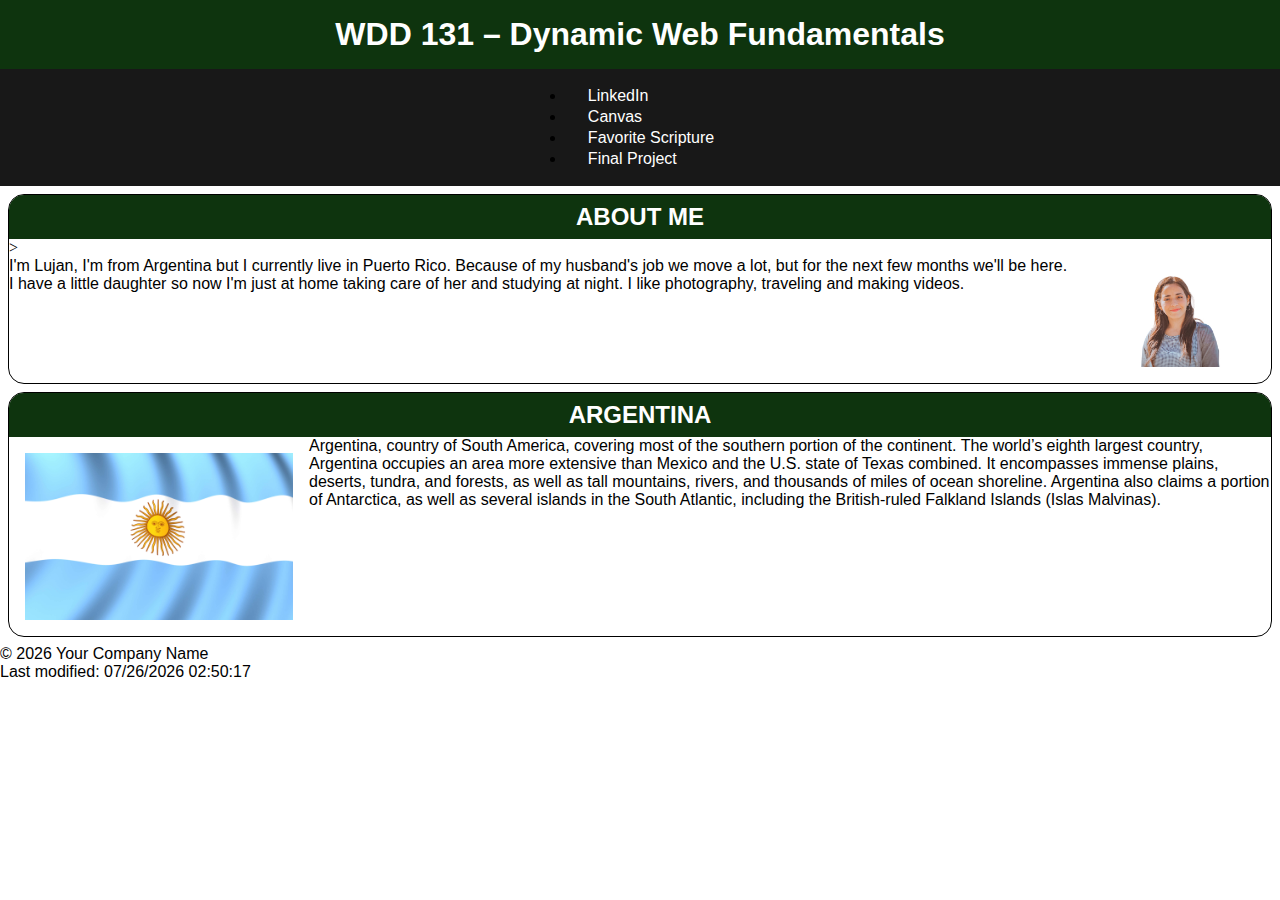
<file: index.html>
<!DOCTYPE html>
<html lang="en">
<head>
    <meta charset="UTF-8">
    <meta name="viewport" content="width=device-width, initial-scale=1.0">
    <title>WDD 131 – Dynamic Web Fundamentals - Lujan Ruiz Diaz</title>
    <meta name="description" content="WDD 131 – Dynamic Web Fundamentals - Your Full Name - Web development basics, HTML, CSS, JavaScript">
    <meta name="author" content="Lujan Ruiz Diaz Franco">
    <link rel="stylesheet" href="styles/base.css">
    

</head>
<body>
    <header>
        <h1>WDD 131 – Dynamic Web Fundamentals</h1>
        <nav>
            <ul>
                <li><a href="https://www.linkedin.com/" target="_blank">LinkedIn</a></li>
                <li><a href="https://byupw.instructure.com/" target="_blank">Canvas</a></li>
                <li><a href="https://www.churchofjesuschrist.org/study/scriptures" target="_blank">Favorite Scripture</a></li>
                <li><a href="#">Final Project</a></li>
            </ul>
        </nav>
    </header>
    <main>
        <section class="card">
            <h2>ABOUT ME</h2>
            <img src="images/profile-picture.jpg" alt="Profile photo" id="profile-photo">>

            <p>I'm Lujan, I'm from Argentina but I currently live in Puerto Rico. Because of my husband's job we move a lot, but for the next few months we'll be here. I have a little daughter so now I'm just at home taking care of her and studying at night. I like photography, traveling and making videos.</p>
        </section>
        <section class="card">
            <h2>ARGENTINA</h2>
            <img src="images/argentina.jpg" alt="Description of image" id="flag-photo">
         
            <p>Argentina, country of South America, covering most of the southern portion of the continent. The world’s eighth largest country, Argentina occupies an area more extensive than Mexico and the U.S. state of Texas combined. It encompasses immense plains, deserts, tundra, and forests, as well as tall mountains, rivers, and thousands of miles of ocean shoreline. Argentina also claims a portion of Antarctica, as well as several islands in the South Atlantic, including the British-ruled Falkland Islands (Islas Malvinas).</p>
        </section>
    </main>
    <footer>
        <p>&copy; <span id="currentyear"></span> Lujan Ruiz Diaz, Misiones-Argentina</p>
        <p id="lastModified"></p>
    </footer>
    <script src="scripts/getdates.js"></script>
</body>
</html>
</file>
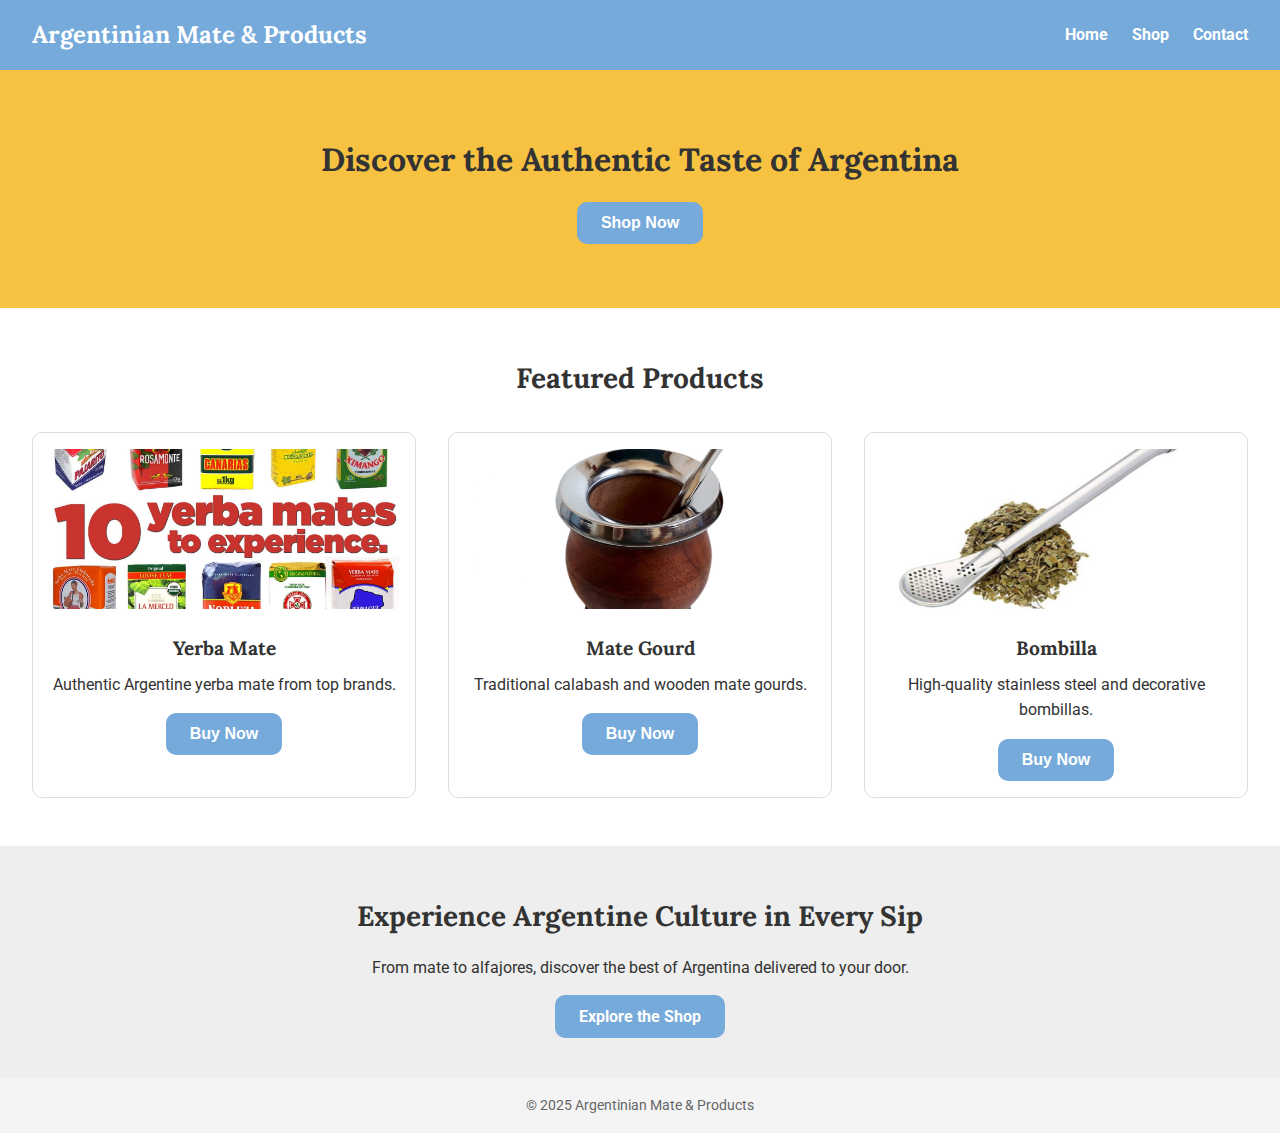
<file: project/index.html>
<!DOCTYPE html>
<html lang="en">
<head>
  <meta charset="UTF-8" />
  <meta name="viewport" content="width=device-width, initial-scale=1.0"/>
  <title>Argentinian Mate & Products Online Store</title>
  <link rel="stylesheet" href="styles/index.css" />
  <link href="https://fonts.googleapis.com/css2?family=Lora:wght@600&family=Roboto&display=swap" rel="stylesheet">
</head>
<body>
  <header>
    <nav>
      <div class="logo"><h1>Argentinian Mate & Products</h1></div>
      <div class="menu">
        <a href="index.html">Home</a>
        <a href="shop.html">Shop</a>
        <a href="contact.html">Contact</a>
      </div>
    </nav>
  </header>

  <!-- Hero Section -->
  <section class="hero">
    <h2>Discover the Authentic Taste of Argentina</h2>
    <button class="btn">Shop Now</button>
  </section>

  <!-- Featured Products Section -->
  <section class="products">
    <h2>Featured Products</h2>
    <div class="product-grid">
      <div class="product">
        <img src="images/yerba.jpg" alt="Yerba Mate">
        <h3>Yerba Mate</h3>
        <p>Authentic Argentine yerba mate from top brands.</p>
        <button class="btn">Buy Now</button>
      </div>
      <div class="product">
        <img src="images/mate.jpg" alt="Mate Gourd">
        <h3>Mate Gourd</h3>
        <p>Traditional calabash and wooden mate gourds.</p>
        <button class="btn">Buy Now</button>
      </div>
      <div class="product">
        <img src="images/bombilla.jpg" alt="Bombilla">
        <h3>Bombilla</h3>
        <p>High-quality stainless steel and decorative bombillas.</p>
        <button class="btn">Buy Now</button>
      </div>
    </div>
  </section>

  <!-- Call to Action Section -->
  <section class="cta">
    <h2>Experience Argentine Culture in Every Sip</h2>
    <p>From mate to alfajores, discover the best of Argentina delivered to your door.</p>
    <a href="shop.html" class="btn">Explore the Shop</a>
  </section>

  <footer>
    <p>&copy; 2025 Argentinian Mate & Products</p>
  </footer>
</body>
</html>
</file>
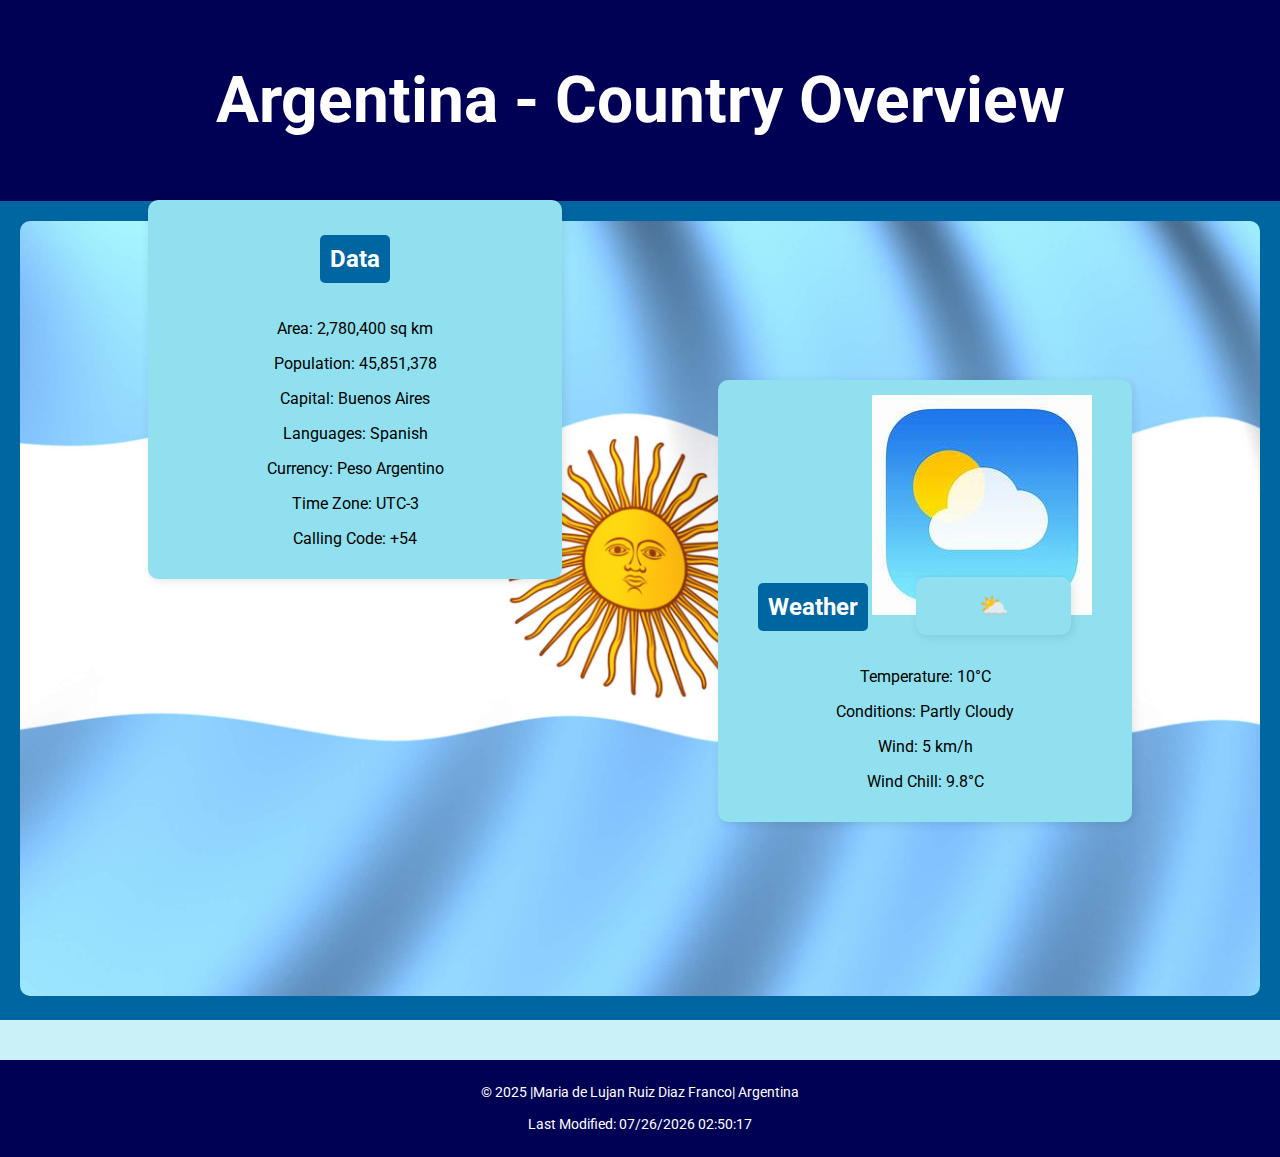
<file: place.html>
<!DOCTYPE html>
<html lang="en">
<head>
    <meta charset="UTF-8">
    <meta name="viewport" content="width=device-width, initial-scale=1.0">
    <meta name="description" content="Home Page">
    <meta name="author" content="Maria de Lujan Ruiz Diaz Franco">
    <title>Argentina</title>
    <link rel="stylesheet" href="styles/place.css">
    <script src="scripts/place.js" defer></script>
    <link href="https://fonts.googleapis.com/css2?family=Roboto:wght@300;400;700&display=swap" rel="stylesheet">

</head>
<body>
    <header>
        <h1>Argentina - Country Overview</h1>
    </header>
    <main>
        <section class="hero">
            <picture>
                <source srcset="images/argentina.jpg" media="(min-width: 768px)">
                <source srcset="images/argentina.jpg" media="(min-width: 480px)">
                <img src="images/argentina.jpg" alt="A scenic view of Argentina">
            </picture>
        </section>
        
        <section class="data">
            <h2>Data</h2>
            <p>Area: <span>2,780,400 sq km</span></p>
            <p>Population: <span>45,851,378</span></p>
            <p>Capital: <span>Buenos Aires</span></p>
            <p>Languages: <span>Spanish</span></p>
            <p>Currency: <span>Peso Argentino</span></p>
            <p>Time Zone: <span>UTC-3</span></p>
            <p>Calling Code: <span>+54</span></p>
        </section>
        
        <section class="weather">
            <h2>Weather <span class="weather">⛅</span></h2>
            <picture>
                <source srcset="images/weather.svg" media="(max-width: 768px)">
                <img src="images/weather.jpg" alt="Weather Icon" onerror="this.src='images/default-weather.png';">
            </picture>
            <p>Temperature: <span id="temp">10</span>°C</p>
            <p>Conditions: <span>Partly Cloudy</span></p>
            <p>Wind: <span id="wind">5</span> km/h</p>
            <p>Wind Chill: <span id="windchill">N/A</span>°C</p>
        </section>
    </main>
    
    <footer>
        <p>&copy; 2025 |Maria de Lujan Ruiz Diaz Franco| Argentina</p>
        <p>Last Modified: <span id="lastModified"></span></p>
    </footer>
</body>
</html>
</file>
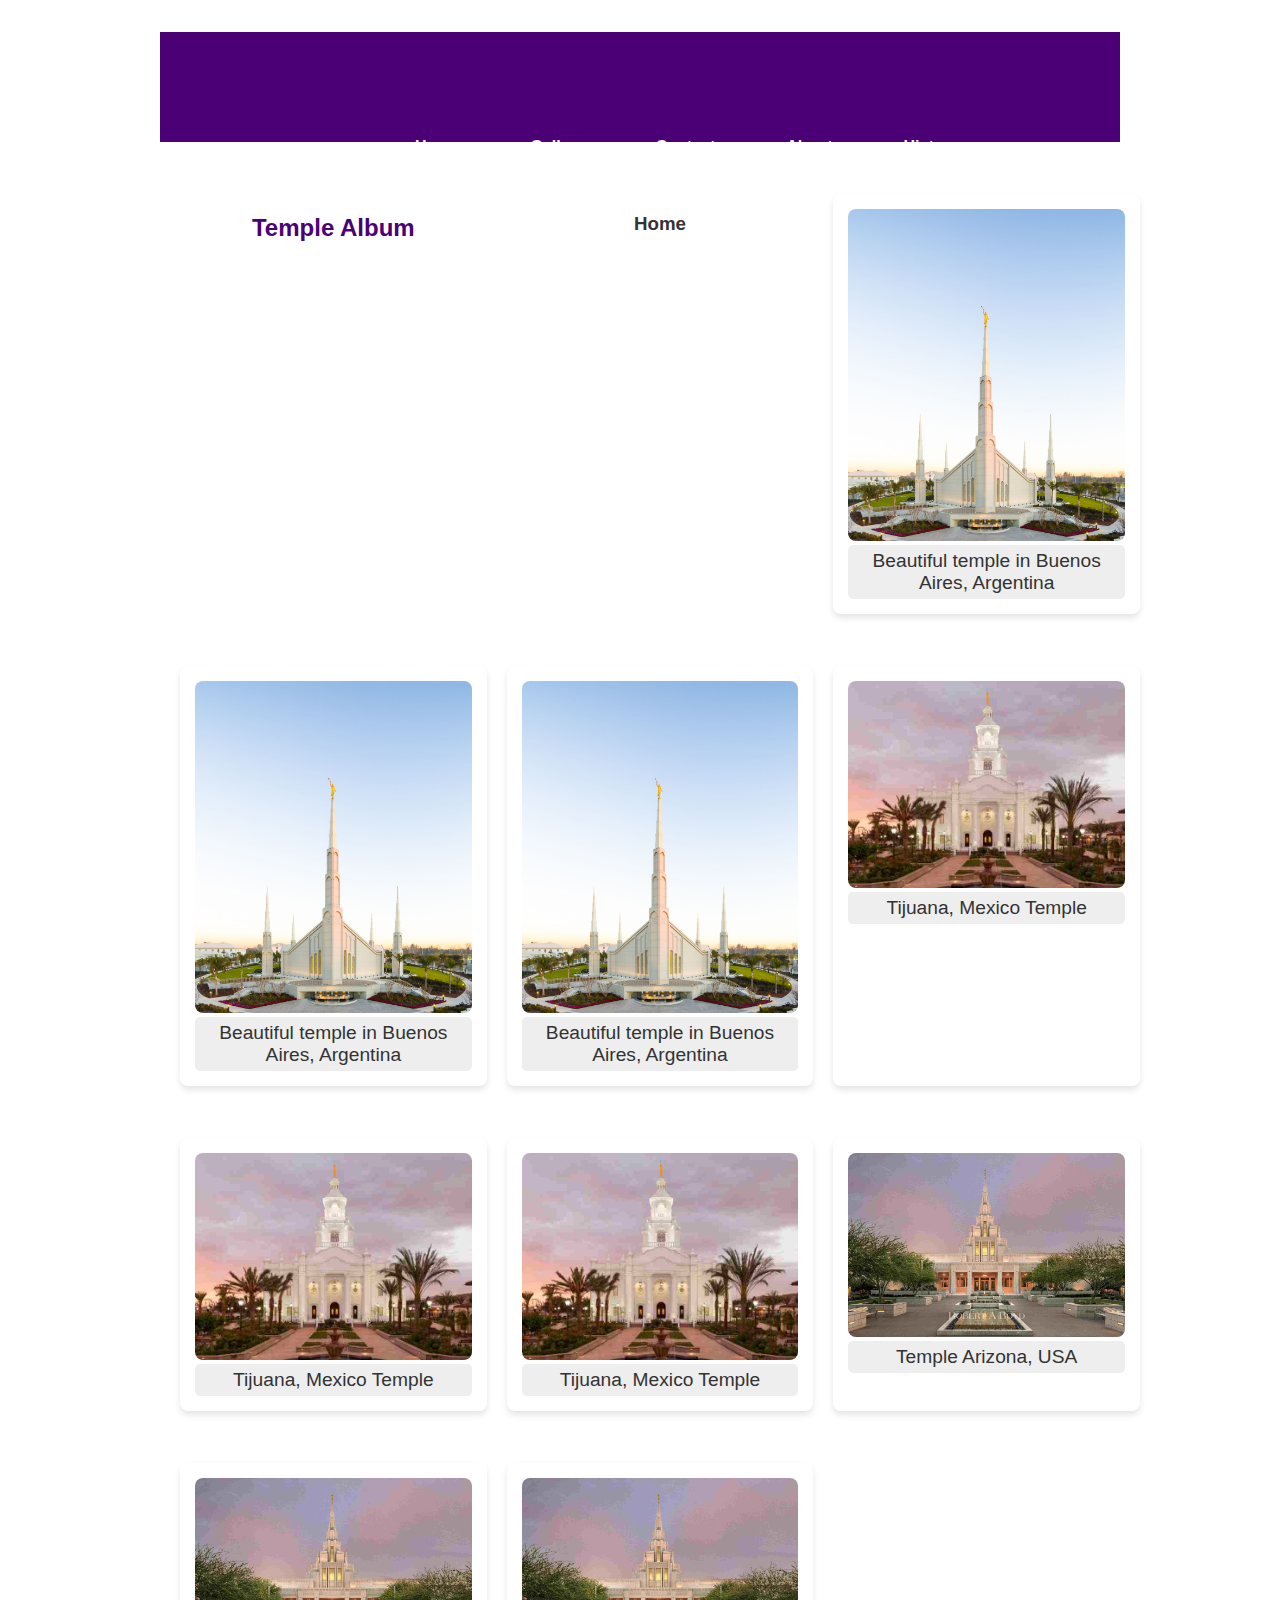
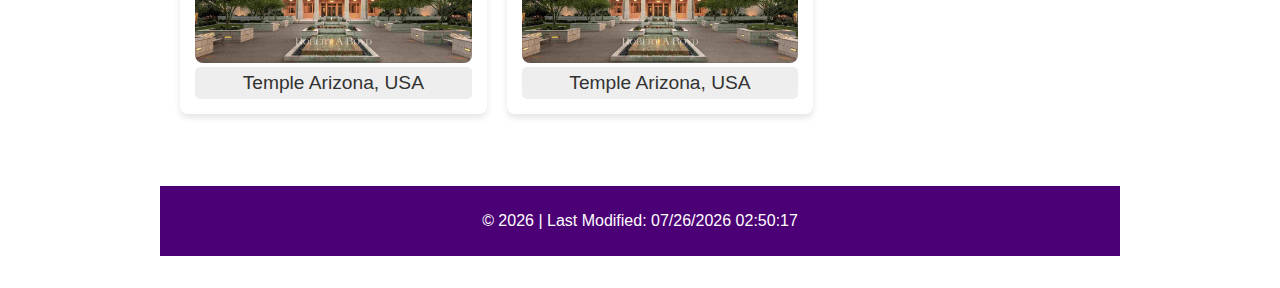
<file: temples.html>
<!DOCTYPE html>
<html lang="en">
<head>
    <meta charset="UTF-8">
    <meta name="viewport" content="width=device-width, initial-scale=1.0">
    <meta name="description" content="Temples.">
    <meta name="author" content="Maria Ruiz Diaz">
    <title>Temple Album</title>
   
    <link rel="stylesheet" href="styles/temples.css">
    <link rel="stylesheet" href="styles/temples-large.css">
</head>
<body>
    <header>
        <h1>Temple</h1>
        <button class="menu-toggle">☰</button>
        <nav>
            <ul>
                <li><a href="#">Home</a></li>
                <li><a href="#">Gallery</a></li>
                <li><a href="#">Contact</a></li>
                <li><a href="#">About</a></li>
                <li><a href="#">History</a></li>
            </ul>
        </nav>
    </header>

    <main>
        <h2>Temple Album</h2>
        <h3>Home</h3>
        <figure>
            <img src="images/temple-buenos-aires.jpg" alt="Beautiful temple in Buenos Aires">
            <figcaption>Beautiful temple in Buenos Aires, Argentina</figcaption>
            
        </figure>
        <figure>
            <img src="images/temple-buenos-aires.jpg" alt="Beautiful temple in Buenos Aires">
            <figcaption>Beautiful temple in Buenos Aires, Argentina</figcaption>
            
        </figure>
        <figure>
            <img src="images/temple-buenos-aires.jpg" alt="Beautiful temple in Buenos Aires">
<figcaption>Beautiful temple in Buenos Aires, Argentina</figcaption>

        </figure>
        <figure>
            <img src="images/temple-tijuana.jpg" alt="Tijuana, Mexico Temple">
            <figcaption>Tijuana, Mexico Temple</figcaption>
        </figure>
        <figure>
            <img src="images/temple-tijuana.jpg" alt="Tijuana, Mexico Temple">
            <figcaption>Tijuana, Mexico Temple</figcaption>
        </figure>
        <figure>
            <img src="images/temple-tijuana.jpg" alt="Tijuana, Mexico Temple">
            <figcaption>Tijuana, Mexico Temple</figcaption>
        </figure>
        <figure>
            <img src="images/templo-arizona.jpg" alt="Temple Arizona, USA">
            <figcaption>Temple Arizona, USA</figcaption>
        </figure>
        <figure>
            <img src="images/templo-arizona.jpg" alt="Temple Arizona, USA">
            <figcaption>Temple Arizona, USA</figcaption>
        </figure>
        <figure>
            <img src="images/templo-arizona.jpg" alt="Temple Arizona, USA">
            <figcaption>Temple Arizona, USA</figcaption>
        </figure>
    </main>

    <footer>
        <p>&copy; <span id="year"></span> | Last Modified: <span id="lastModified"></span></p>
    </footer>

  
      <!-- External JS file without the defer attribute -->
    
      <script src="scripts/temples.js" defer></script>

</body>
</html>
</file>
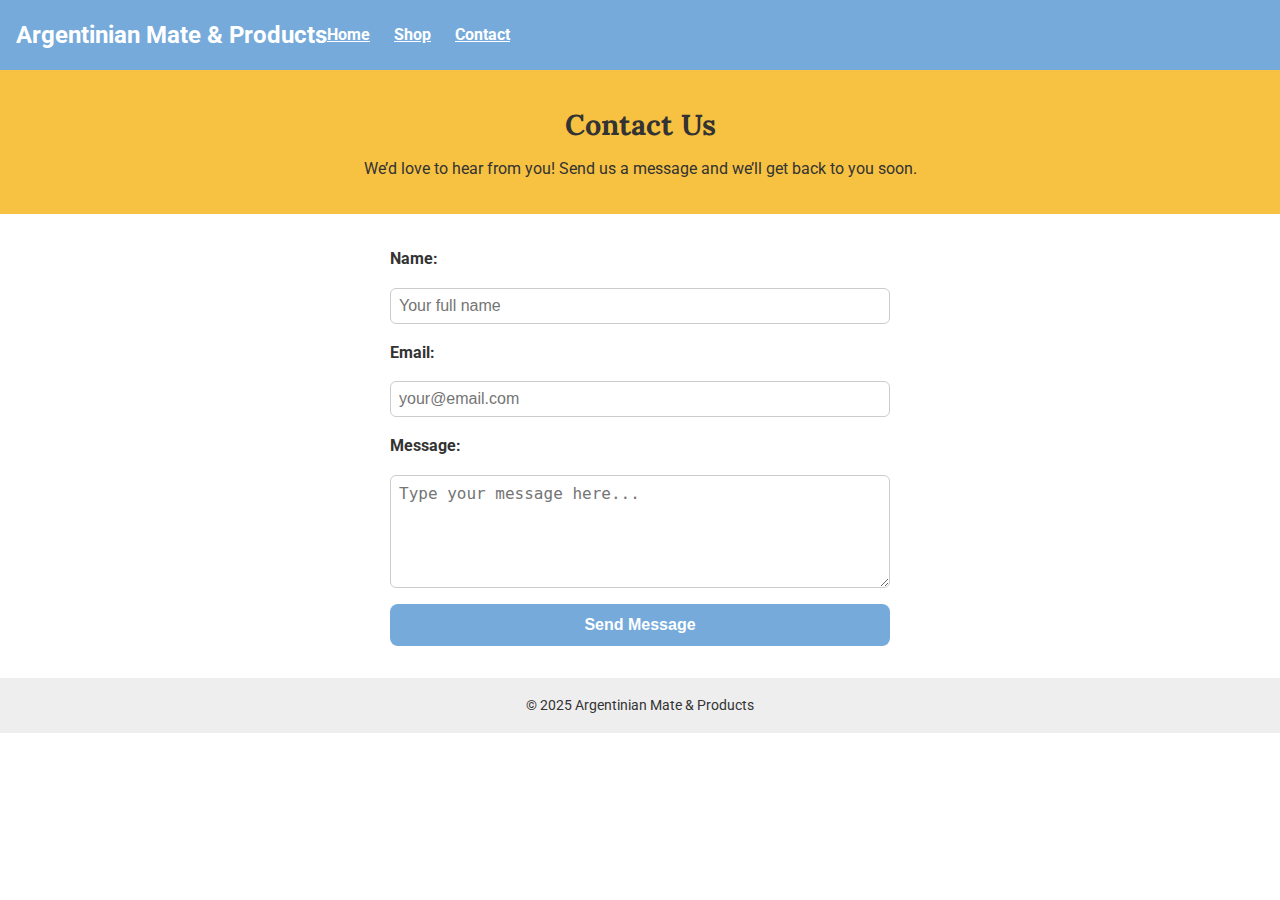
<file: project/contact.html>
<!DOCTYPE html>
<html lang="en">
<head>
  <meta charset="UTF-8" />
  <meta name="viewport" content="width=device-width, initial-scale=1.0"/>
  <title>Contact Us - Argentinian Mate & Products</title>
  <link rel="stylesheet" href="styles/contact.css" />
  <link href="https://fonts.googleapis.com/css2?family=Lora:wght@600&family=Roboto&display=swap" rel="stylesheet">
</head>
<body>
  <header>
    <nav>
      <div class="logo"><h1>Argentinian Mate & Products</h1></div>
      <div class="menu">
        <a href="index.html">Home</a>
        <a href="shop.html">Shop</a>
        <a href="contact.html">Contact</a>
      </div>
    </nav>
  </header>

  <section class="contact-hero">
    <h2>Contact Us</h2>
    <p>We’d love to hear from you! Send us a message and we’ll get back to you soon.</p>
  </section>

  <section class="contact-form-section">
    <form class="contact-form" action="#" method="post" autocomplete="on">
      <label for="name">Name:</label>
      <input type="text" id="name" name="name" placeholder="Your full name" required>

      <label for="email">Email:</label>
      <input type="email" id="email" name="email" placeholder="your@email.com" required>

      <label for="message">Message:</label>
      <textarea id="message" name="message" rows="5" placeholder="Type your message here..." required></textarea>

      <button type="submit" class="btn">Send Message</button>
    </form>
  </section>

  <footer>
    <p>&copy; 2025 Argentinian Mate & Products</p>
  </footer>
</body>
</html>
</file>
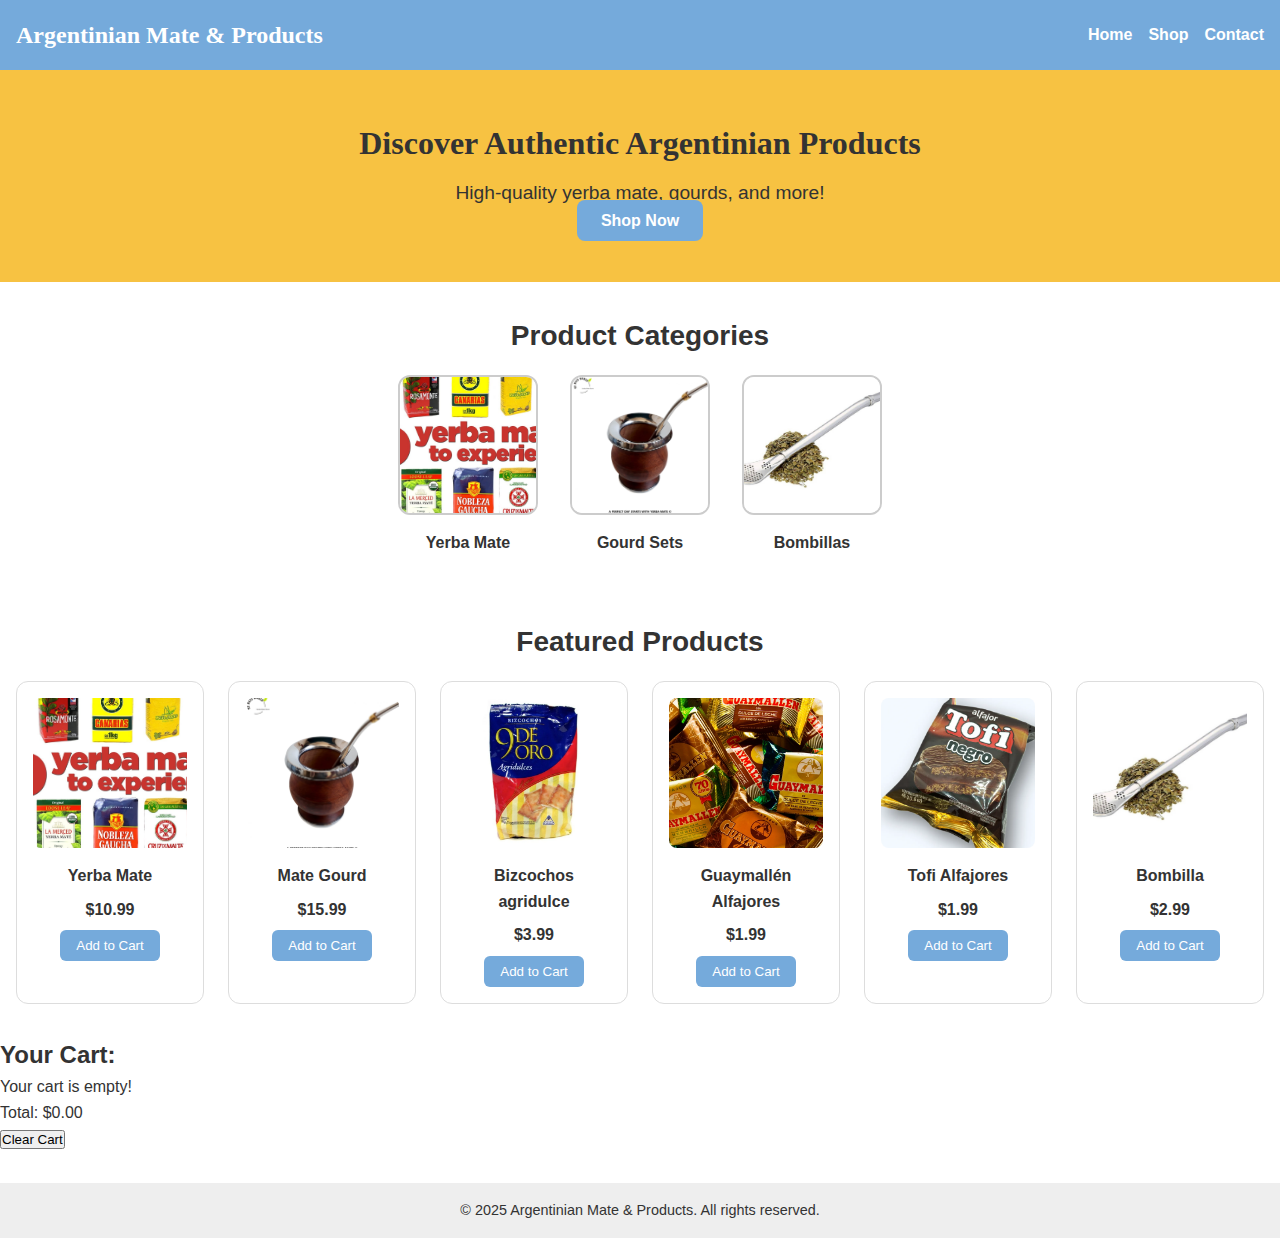
<file: project/shop.html>
<!DOCTYPE html>
<html lang="en">
<head>
    <meta charset="UTF-8">
    <meta name="viewport" content="width=device-width, initial-scale=1.0">
    <title>Shop - Argentinian Mate & Products</title>
    <link rel="stylesheet" href="styles/shop.css">
</head>
<body>
    <header>
        <div class="logo">
          <h1>Argentinian Mate & Products</h1>
        </div>
        <div class="hamburger" id="hamburger">&#9776;</div>
        <nav id="nav-menu">
          <div class="menu">
            <a href="index.html">Home</a>
            <a href="shop.html">Shop</a>
            <a href="contact.html">Contact</a>
          </div>
        </nav>
    </header>

    <section class="shop-hero">
        <h2>Discover Authentic Argentinian Products</h2>
        <p>High-quality yerba mate, gourds, and more!</p>
        <a href="#featured" class="btn">Shop Now</a>
    </section>

    <section class="product-categories">
        <h2>Product Categories</h2>
        <div class="category-grid">
            <div class="category">
                <img src="images/yerba.jpg" alt="Yerba Mate">
                <p>Yerba Mate</p>
            </div>
            <div class="category">
                <img src="images/mate.jpg" alt="Gourd Sets">
                <p>Gourd Sets</p>
            </div>
            <div class="category">
                <img src="images/bombilla.jpg" alt="Bombillas">
                <p>Bombillas</p>
            </div>
        </div>
    </section>

    <section class="featured-products" id="featured">
        <h2>Featured Products</h2>
        <div class="product-grid">
            <div class="product">
                <img src="images/yerba.jpg" alt="Yerba Mate" loading="lazy">
                <h3>Yerba Mate</h3>
                <p>$10.99</p>
                <button class="btn" onclick="addToCart('Yerba Mate', 10.99, 'Traditional yerba mate')">Add to Cart</button>
            </div>
            <div class="product">
                <img src="images/mate.jpg" alt="Mate Gourd" loading="lazy">
                <h3>Mate Gourd</h3>
                <p>$15.99</p>
                <button class="btn" onclick="addToCart('Mate Gourd', 15.99, 'Ceramic gourd for mate')">Add to Cart</button>
            </div>
            <div class="product">
                <img src="images/bizcochitos.webp" alt="Bizcochos agridulce" loading="lazy">
                <h3>Bizcochos agridulce</h3>
                <p>$3.99</p>
                <button class="btn" onclick="addToCart('Bizcochos agridulce', 3.99, 'Sweet and salty biscuits')">Add to Cart</button>
            </div>
            <div class="product">
                <img src="images/guaymallen.webp" alt="Guaymallén Alfajores" loading="lazy">
                <h3>Guaymallén Alfajores</h3>
                <p>$1.99</p>
                <button class="btn" onclick="addToCart('Guaymallén Alfajores', 1.99, 'Dulce de leche filled cookies')">Add to Cart</button>
            </div>
            <div class="product">
                <img src="images/tofi.webp" alt="Tofi Alfajores" loading="lazy">
                <h3>Tofi Alfajores</h3>
                <p>$1.99</p>
                <button class="btn" onclick="addToCart('Tofi Alfajores', 1.99, 'Dulce de leche filled cookies')">Add to Cart</button>
            </div>
            <div class="product">
                <img src="images/bombilla.jpg" alt="Bombilla" loading="lazy">
                <h3>Bombilla</h3>
                <p>$2.99</p>
                <button class="btn" onclick="addToCart('Bombilla', 2.99, 'Metal straw for mate')">Add to Cart</button>
            </div>
        </div>
    </section>

    <section class="cart">
        <h2>Your Cart:</h2>
        <ul id="cart-list"></ul>
        <p id="total-price"></p>
        <button onclick="clearCart()">Clear Cart</button>
    </section>

    <script>
        const hamburger = document.getElementById('hamburger');
        const navMenu = document.querySelector('nav .menu');

        hamburger.addEventListener('click', () => {
            navMenu.classList.toggle('active');
        });

        let cart = JSON.parse(localStorage.getItem("cart")) || [];

        function addToCart(name, price, description) {
            const product = { name, price, description };
            cart.push(product);
            localStorage.setItem("cart", JSON.stringify(cart));
            alert(`${name} has been added to your cart!`);
            displayCart();
        }

        function displayCart() {
            const cartList = document.getElementById("cart-list");
            cartList.innerHTML = "";

            if (cart.length === 0) {
                cartList.innerHTML = "<li>Your cart is empty!</li>";
            } else {
                cart.forEach((product, index) => {
                    const li = document.createElement("li");
                    li.innerHTML = `${product.name} - $${product.price.toFixed(2)} <button onclick="removeFromCart(${index})">Remove</button>`;
                    cartList.appendChild(li);
                });
            }
            calculateTotal();
        }

        function removeFromCart(index) {
            cart.splice(index, 1);
            localStorage.setItem("cart", JSON.stringify(cart));
            displayCart();
        }

        function clearCart() {
            cart = [];
            localStorage.removeItem("cart");
            alert("Your cart has been cleared.");
            displayCart();
        }

        function calculateTotal() {
            const total = cart.reduce((sum, product) => sum + product.price, 0);
            document.getElementById("total-price").textContent = `Total: $${total.toFixed(2)}`;
        }

        document.addEventListener("DOMContentLoaded", () => {
            displayCart();
        });
    </script>

    <footer>
        <p>&copy; 2025 Argentinian Mate & Products. All rights reserved.</p>
    </footer>
</body>
</html>
</file>
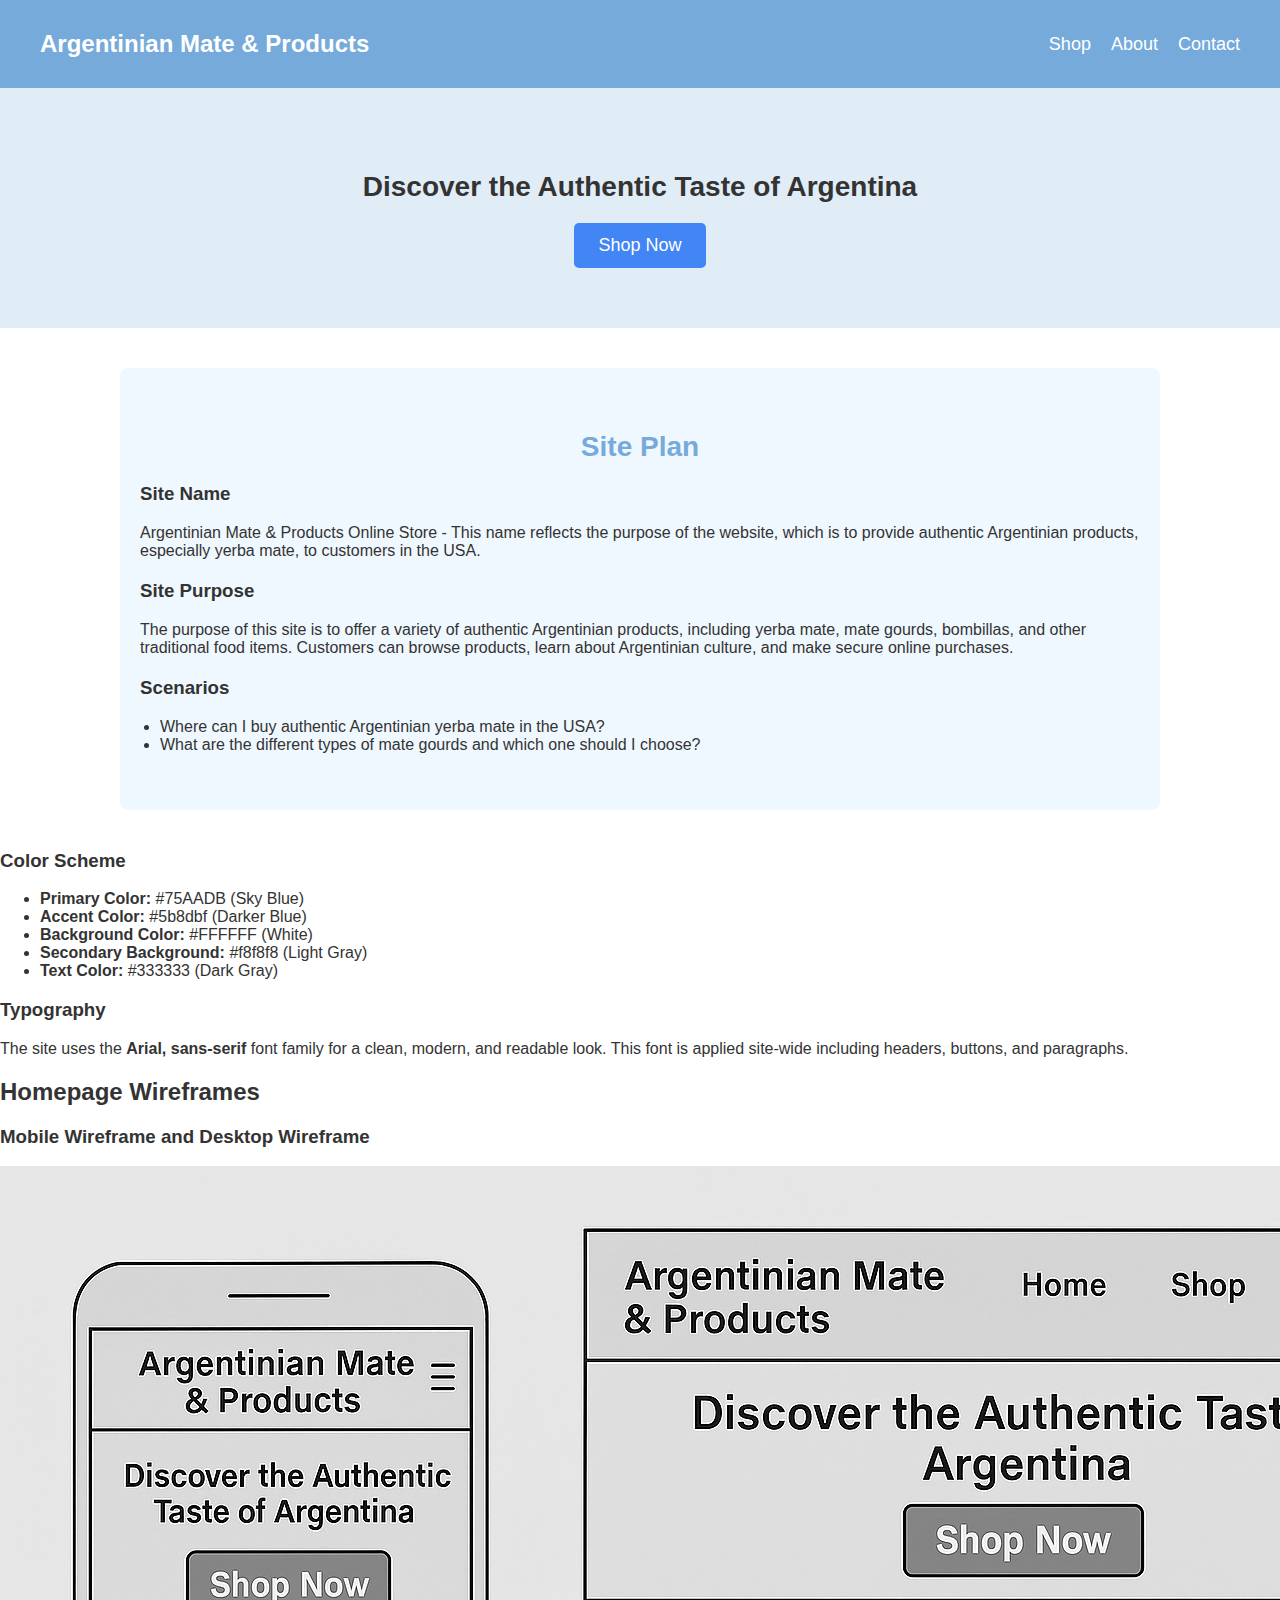
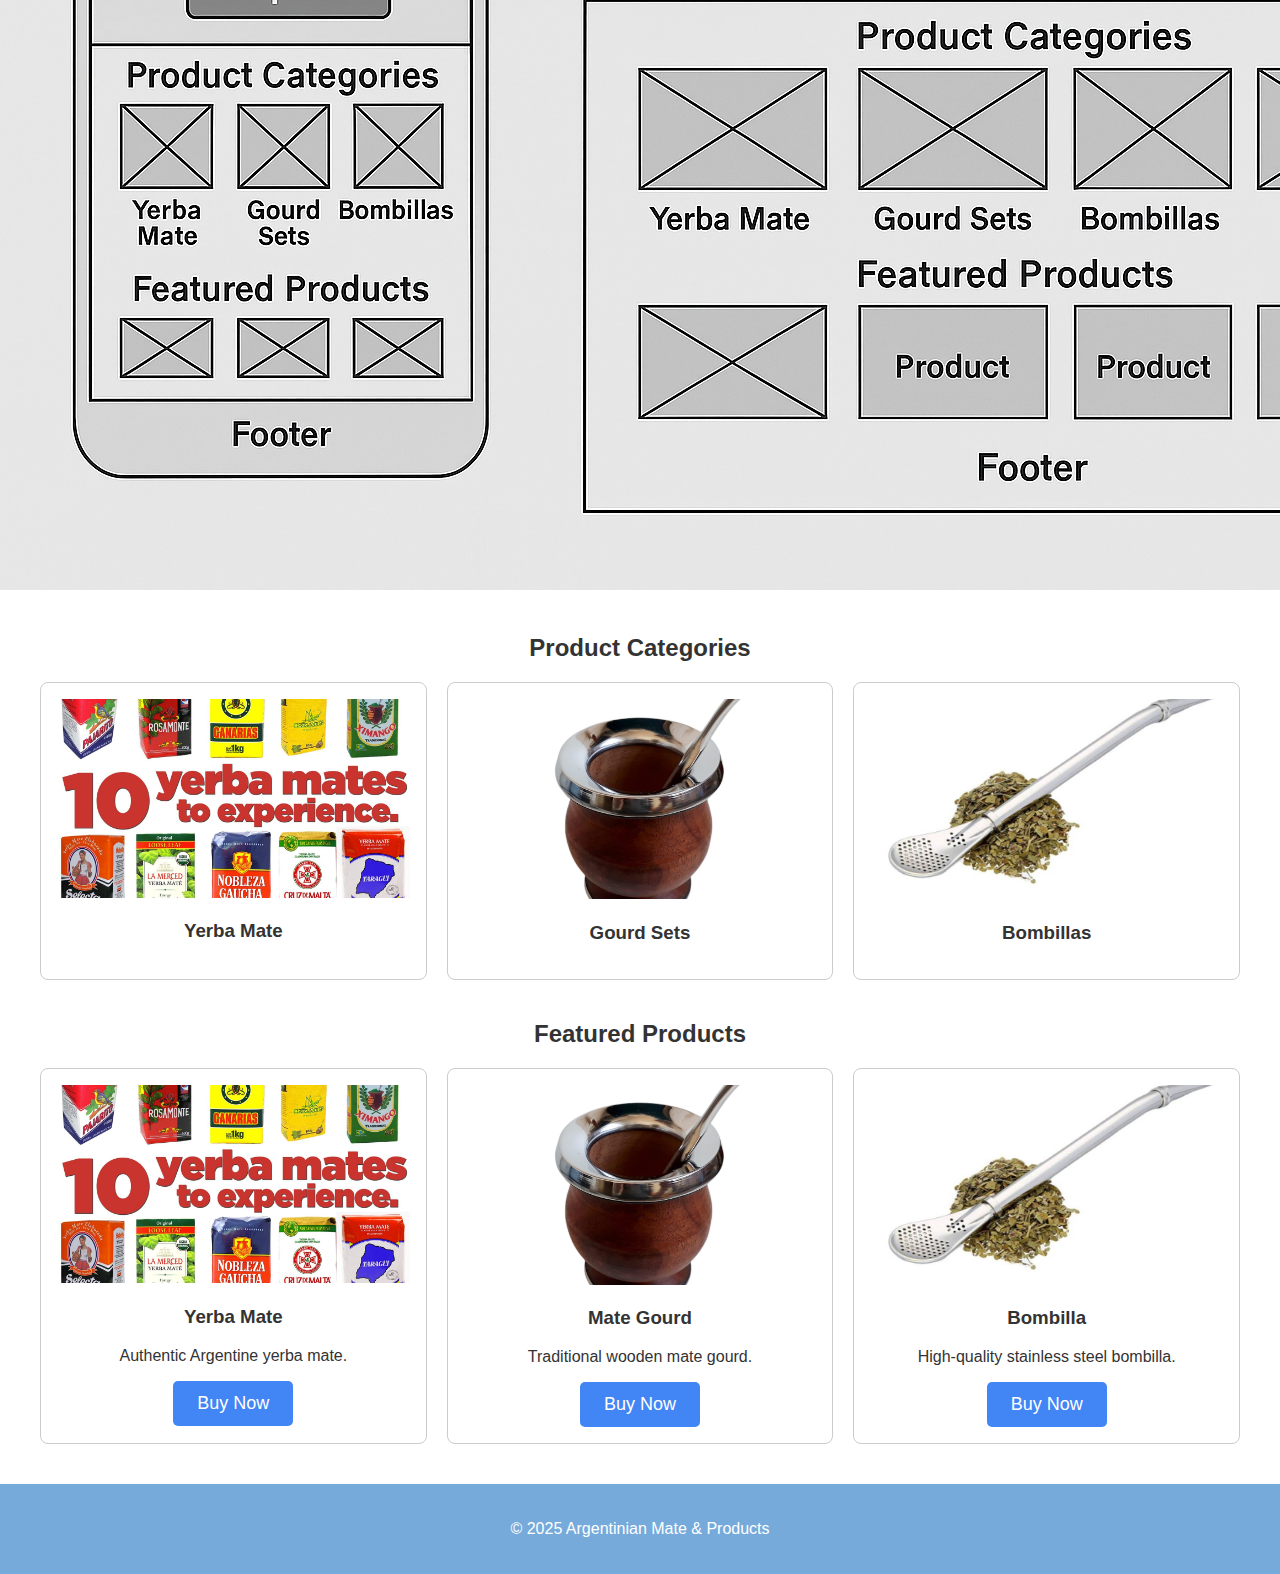
<file: project/siteplan.html>
<!DOCTYPE html> 
<html lang="en">
<head>
  <meta charset="UTF-8">
  <meta name="viewport" content="width=device-width, initial-scale=1.0">
  <title>Argentinian Mate & Products Online Store</title>
  <link rel="stylesheet" href="styles/project2.css">
</head>
<body>
  <header>
    <nav>
      <div class="logo">
        <h1>Argentinian Mate & Products</h1>
      </div>
      <div class="hamburger">&#9776;</div>
      <div class="menu">
        <a href="#shop">Shop</a>
        <a href="#about">About</a>
        <a href="#contact">Contact</a>
      </div>
    </nav>
  </header>

  <!-- Hero Section -->
  <section class="hero">
    <h2>Discover the Authentic Taste of Argentina</h2>
    <button class="btn">Shop Now</button>
  </section>

  <section class="site-plan">
    <h2>Site Plan</h2>
    <h3>Site Name</h3>
    <p>Argentinian Mate & Products Online Store - This name reflects the purpose of the website, which is to provide authentic Argentinian products, especially yerba mate, to customers in the USA.</p>
    
    <h3>Site Purpose</h3>
    <p>The purpose of this site is to offer a variety of authentic Argentinian products, including yerba mate, mate gourds, bombillas, and other traditional food items. Customers can browse products, learn about Argentinian culture, and make secure online purchases.</p>
    
    <h3>Scenarios</h3>
    <ul>
      <li>Where can I buy authentic Argentinian yerba mate in the USA?</li>
      <li>What are the different types of mate gourds and which one should I choose?</li>
    </ul>
  </section>
  
  <h3>Color Scheme</h3>
<ul>
  <li><strong>Primary Color:</strong> #75AADB (Sky Blue)</li>
  <li><strong>Accent Color:</strong> #5b8dbf (Darker Blue)</li>
  <li><strong>Background Color:</strong> #FFFFFF (White)</li>
  <li><strong>Secondary Background:</strong> #f8f8f8 (Light Gray)</li>
  <li><strong>Text Color:</strong> #333333 (Dark Gray)</li>
</ul>
<h3>Typography</h3>
<p>The site uses the <strong>Arial, sans-serif</strong> font family for a clean, modern, and readable look. This font is applied site-wide including headers, buttons, and paragraphs.</p>


<section class="wireframes">
    <h2>Homepage Wireframes</h2>
    <div class="wireframe-images">
      <div>
        <h3>Mobile Wireframe and Desktop Wireframe</h3>
        <img src="images/wireframe.png" alt="Mobile Wireframe and Desktop Wireframe">
      </div>
    </div>
  </section>
  

  <!-- Product Categories -->
  <section class="products">
    <h2 class="section-title">Product Categories</h2>
    <div class="product-grid">
      <div class="product">
        <img src="images/yerba.jpg" alt="Yerba Mate">
        <h3>Yerba Mate</h3>
      </div>
      <div class="product">
        <img src="images/mate.jpg" alt="Gourd Sets">
        <h3>Gourd Sets</h3>
      </div>
      <div class="product">
        <img src="images/bombilla.jpg" alt="Bombillas">
        <h3>Bombillas</h3>
      </div>
    </div>
  </section>

  <!-- Featured Products -->
  <section class="products">
    <h2 class="section-title">Featured Products</h2>
    <div class="product-grid">
      <div class="product">
        <img src="images/yerba.jpg" alt="Yerba Mate">
        <h3>Yerba Mate</h3>
        <p>Authentic Argentine yerba mate.</p>
        <button class="btn">Buy Now</button>
      </div>
      <div class="product">
        <img src="images/mate.jpg" alt="Mate Gourd">
        <h3>Mate Gourd</h3>
        <p>Traditional wooden mate gourd.</p>
        <button class="btn">Buy Now</button>
      </div>
      <div class="product">
        <img src="images/bombilla.jpg" alt="Bombilla">
        <h3>Bombilla</h3>
        <p>High-quality stainless steel bombilla.</p>
        <button class="btn">Buy Now</button>
      </div>
    </div>
  </section>

  <!-- Footer -->
  <footer>
    <p>&copy; 2025 Argentinian Mate & Products</p>
  </footer>

  <!-- JavaScript for Mobile Menu -->
  <script>
    const hamburger = document.querySelector('.hamburger');
    const menu = document.querySelector('.menu');
    hamburger.addEventListener('click', () => {
      menu.classList.toggle('active');
    });
  </script>
</body>
</html>
</file>
<file: styles/base.css>
* {
    margin: 0;
    padding: 0;
    box-sizing: border-box;
}

:root {
    /* Improved color variables for better contrast */
    --primary-color: rgb(14, 52, 14); /* Darker green for better contrast */
    --secondary-color: rgb(24, 24, 24); /* Darker gray for better contrast */
    --accent-color: rgb(58, 141, 66); /* Darker green accent */
    --border-radius: 1rem;
}

h1, h2, h3, h4, h5 {
    font-family: "Oswald", sans-serif;
}

p, a, span {
    font-family: "Afacad Flux", sans-serif;
}

body {
    max-width: 1500px;
    margin: 0 auto;
}

header {
    background-color: var(--primary-color);
}

header h1 {
    padding: 1rem;
    text-align: center;
    color: white;
}

header nav {
    display: flex;
    justify-content: space-around;
    background-color: var(--secondary-color);
}

header nav a {
    text-decoration: none;
    padding: 1rem;
    color: white;
    text-decoration: dashed;
}

header nav a:hover {
    color: var(--accent-color);
}

ul {
    list-style-position: inside; /* Aligns numbers or bullets with text */
    padding: 1rem;
}

li {
    padding: 0.1rem;
}

.card {
    margin: 0.5rem;
    border: 1px solid;
    border-radius: 1rem;
    overflow: hidden;
}

.card h2 {
    padding: 0.5rem;
    text-align: center;
    color: white;
    background-color: var(--primary-color);
}

.card


#flag-photo {
    width: 40%;
    max-width: 300px;
    min-width: 150px;
    float: left;
    padding: 1rem;
}

#profile-photo {
    width: 30%;
    max-width: 200px;
    min-width: 100px;
    float: right;
    padding: 1rem;
}
</file>
<file: styles/place.css>
:root {
    --dark-blue: #000054;
    --medium-blue: #0066A2;
    --light-blue: #00B4D8;
    --soft-blue: #90E0EF;
    --very-light-blue: #CAF0F8;
    --white: #FFFFFF;
    --black: #000000;
    --font-primary: 'Roboto', sans-serif;
}

/* Removed @import and moved Google Font to HTML head */

body {
    font-family: var(--font-primary);
    background-color: var(--very-light-blue);
    color: var(--black);
    margin: 0;
    padding: 0;
    text-align: center;
}

header {
    background-color: var(--dark-blue);
    color: var(--white);
    padding: 20px;
    font-size: 2em;
    position: relative;
}

/* Removed header::after pseudo-element */

.hero {
    background-color: var(--medium-blue);
    padding: 20px;
    position: relative;
}

.hero img {
    width: 100%;
    height: auto;
    border-radius: 10px;
}

.data, .weather {
    background-color: var(--soft-blue);
    padding: 15px;
    border-radius: 10px;
    margin: 20px;
    position: absolute;
    top: 20%;
    left: 10%;
    width: 30%;
    box-shadow: 2px 2px 10px rgba(0, 0, 0, 0.1);
}

.weather {
    left: auto;
    right: 10%;
    top: 40%;
}

.weather h2, .data h2 {
    background-color: var(--medium-blue);
    color: var(--white);
    padding: 10px;
    border-radius: 5px;
    display: inline-block;
}

footer {
    background-color: var(--dark-blue);
    color: var(--white);
    padding: 10px;
    font-size: 0.9em;
    margin-top: 40px;
}

/* Added @media query as required */
@media screen and (max-width: 768px) {
    .data, .weather {
        position: relative;
        width: 80%;
        margin: 20px auto;
        top: 0;
        left: 0;
        right: 0;
    }
}
</file>
<file: styles/temples.css>
body {
    font-family: Arial, sans-serif;
    margin: 0;
    padding: 0;
    text-align: center;
    background-color: white;
    color: #333;
}

header {
    background-color: #4B0076;
    color: white;
    padding: 15px;
    display: flex;
    justify-content: space-between;
    align-items: center;
    position: relative;
}

.menu-toggle {
    background: none;
    border: none;
    color: white;
    font-size: 24px;
    cursor: pointer;
    display: block;
}

nav {
    display: none;
    flex-direction: column;
    background-color: #4B0076;
    position: absolute;
    top: 60px;
    left: 0;
    width: 100%;
    text-align: center;
}

nav ul {
    list-style: none;
    padding: 0;
    margin: 0;
    display: flex;
    flex-direction: column;
}

nav ul li {
    padding: 10px;
}

nav ul li a {
    color: white;
    text-decoration: none;
    font-weight: bold;
    display: block;
    padding: 10px;
}

/* Se agregó la pseudo-clase :hover */
nav ul li a:hover {
    background-color: #3b005c;
    transition: background-color 0.3s ease-in-out;
}

nav ul.active {
    display: flex;
}

main {
    padding: 20px;
    display: grid;
    grid-template-columns: 1fr;
    gap: 20px;
    justify-content: center;
}

h1, h2 {
    color: #4B0076;
}

figure {
    background: white;
    padding: 10px;
    border-radius: 8px;
    box-shadow: 0px 4px 6px rgba(0, 0, 0, 0.1);
    text-align: center;
}

figure img {
    width: 100%;
    max-width: 300px;
    border-radius: 8px;
}

figcaption {
    background-color: #EEE;
    padding: 5px;
    border-radius: 5px;
    font-size: 14px;
}

footer {
    background-color: #4B0076;
    color: white;
    padding: 10px;
    margin-top: 20px;
}

@media (min-width: 769px) {
    .menu-toggle {
        display: none;
    }

    nav {
        display: flex !important;
        flex-direction: row;
        justify-content: center;
        position: relative;
        background: none;
    }

    nav ul {
        display: flex;
        flex-direction: row;
        gap: 15px;
    }

    main {
        grid-template-columns: repeat(3, 1fr);
    }
}
</file>
<file: styles/temples-large.css>
/* temples-large.css - Larger Screen Adjustments */

body {
    max-width: 75%;
    margin: 2rem auto;
}

/* Remove CSS Flex and Grid layout */
nav ul {
    list-style-type: none;
    padding-left: 0;
    text-align: center;
}

nav ul li {
    display: inline-block; /* This is not Flexbox, just a simple inline-block for horizontal items */
    margin-right: 1rem;
}

figure {
    margin: 0 auto 2rem;
    padding: 15px;
    background-color: white;
    border-radius: 8px;
    box-shadow: 0px 4px 6px rgba(0, 0, 0, 0.1);
    text-align: center;
}

figcaption {
    font-size: 1.2rem;
}

/* Adjust layout for desktop screens without using media query */
main {
    width: 100%;
    margin-top: 2rem;
}

footer {
    text-align: center;
    padding: 10px;
    background-color: #4B0076;
    color: white;
}

footer p {
    font-size: 1rem;
}
</file>
<file: project/styles/project2.css>
/* General Styles */
body {
    font-family: Arial, sans-serif;
    background-color: #FFFFFF;
    color: #333;
    margin: 0;
    padding: 0;
  }
  
  /* Header Styles */
  header {
    background-color: #75AADB;
    color: white;
    padding: 20px;
    text-align: center;
  }
  
  .logo h1 {
    margin: 0;
    font-size: 24px;
  }
  
  /* Top Navigation (Desktop) */
  nav {
    display: flex;
    justify-content: space-between;
    align-items: center;
    background-color: #75AADB;
    padding: 10px 20px;
  }
  
  .menu {
    display: flex;
    gap: 20px;
  }
  
  .menu a {
    color: white;
    text-decoration: none;
    font-size: 18px;
  }
  
  /* Hamburger Menu (Mobile) */
  .hamburger {
    display: none;
    font-size: 26px;
    cursor: pointer;
  }
  
  /* Hero Section */
  .hero {
    text-align: center;
    padding: 60px 20px;
    background-color: #e0ecf6;
  }
  
  .hero h2 {
    font-size: 28px;
    font-weight: bold;
    margin-bottom: 20px;
  }
  
  .btn {
    background-color: #4285f4;
    color: white;
    border: none;
    padding: 12px 24px;
    font-size: 18px;
    border-radius: 5px;
    cursor: pointer;
    transition: background 0.3s ease;
  }
  
  .btn:hover {
    background-color: #3367d6;
  }
  
  /* Section Titles */
  .section-title {
    font-size: 24px;
    margin: 40px 0 20px;
    text-align: center;
    font-weight: bold;
  }
  
  /* Product Grid */
  .product-grid {
    display: grid;
    grid-template-columns: repeat(auto-fit, minmax(150px, 1fr));
    gap: 20px;
    padding: 0 20px;
    max-width: 1200px;
    margin: 0 auto;
  }
  
  .product {
    background-color: white;
    border: 1px solid #ccc;
    border-radius: 8px;
    padding: 16px;
    text-align: center;
  }
  
  /* Footer */
  footer {
    text-align: center;
    background-color: #75AADB;
    color: white;
    padding: 20px;
    margin-top: 40px;
  }
  
  /* Responsive Design */
  @media (max-width: 768px) {
    nav {
      flex-direction: column;
      align-items: flex-start;
    }
  
    .menu {
      display: none;
      flex-direction: column;
      width: 100%;
      margin-top: 10px;
    }
  
    .menu.active {
      display: flex;
    }
  
    .hamburger {
      display: block;
      color: white;
    }
  
    .hero {
      padding: 40px 20px;
    }
  
    .product-grid {
      grid-template-columns: 1fr;
    }
  }
  .product img {
    width: 100%; /* Ensures the image fills its container */
    height: auto; /* Maintains the aspect ratio */
    max-height: 200px; /* Sets a maximum height for uniformity */
    object-fit: cover; /* Ensures the image covers the area without distortion */
  }
  
  .site-plan {
    background-color: #f0f8ff;
    padding: 40px 20px;
    margin: 40px auto;
    max-width: 1000px;
    border-radius: 8px;
  }
  
  .site-plan h2 {
    color: #75AADB;
    text-align: center;
    font-size: 28px;
    margin-bottom: 20px;
  }
  
  .site-plan h3 {
    color: #333;
    margin-top: 20px;
  }
  
  .site-plan ul {
    padding-left: 20px;
  }
</file>
<file: project/styles/index.css>
/* Reset & Base Styles */
* {
    margin: 0;
    padding: 0;
    box-sizing: border-box;
  }
  
  body {
    font-family: 'Roboto', sans-serif;
    color: #333;
    background-color: #fff;
    line-height: 1.6;
  }
  
  h1, h2, h3 {
    font-family: 'Lora', serif;
  }
  
  a {
    text-decoration: none;
    color: inherit;
  }
  
  /* Header */
  header {
    background-color: #75AADB;
    padding: 1rem 2rem;
  }
  
  nav {
    display: flex;
    justify-content: space-between;
    align-items: center;
    flex-wrap: wrap;
  }
  
  .logo h1 {
    color: white;
    font-size: 1.5rem;
  }
  
  .menu {
    display: flex;
    gap: 1.5rem;
  }
  
  .menu a {
    color: white;
    font-weight: bold;
    transition: color 0.3s;
  }
  
  .menu a:hover {
    color: #F7C242;
  }
  
  /* Hero Section */
  .hero {
    background-color: #F7C242;
    text-align: center;
    padding: 4rem 2rem;
  }
  
  .hero h2 {
    font-size: 2rem;
    margin-bottom: 1rem;
  }
  
  .btn {
    background-color: #75AADB;
    color: white;
    padding: 0.75rem 1.5rem;
    border: none;
    border-radius: 10px;
    font-weight: bold;
    cursor: pointer;
    font-size: 1rem;
  }
  
  .btn:hover {
    background-color: #4a88c7;
  }
  
  /* Products Section */
  .products {
    padding: 3rem 2rem;
    text-align: center;
  }
  
  .products h2 {
    font-size: 1.75rem;
    margin-bottom: 2rem;
  }
  
  .product-grid {
    display: grid;
    grid-template-columns: repeat(auto-fit, minmax(220px, 1fr));
    gap: 2rem;
  }
  
  .product {
    border: 1px solid #ddd;
    border-radius: 10px;
    padding: 1rem;
  }
  
  .product img {
    width: 100%;
    height: 160px;
    object-fit: cover;
    border-radius: 8px;
    margin-bottom: 0.5rem;
  }
  
  .product h3 {
    margin-top: 0.5rem;
    font-size: 1.2rem;
  }
  
  .product p {
    margin: 0.5rem 0 1rem;
  }
  
  /* CTA Section */
  .cta {
    background-color: #eee;
    text-align: center;
    padding: 3rem 2rem;
  }
  
  .cta h2 {
    font-size: 1.75rem;
    margin-bottom: 1rem;
  }
  
  .cta p {
    font-size: 1rem;
    margin-bottom: 1.5rem;
  }
  
  /* Footer */
  footer {
    background-color: #f4f4f4;
    text-align: center;
    padding: 1rem;
    font-size: 0.9rem;
    color: #666;
  }
  
  /* Responsive */
  @media (max-width: 768px) {
    .menu {
      flex-direction: column;
      gap: 1rem;
      margin-top: 1rem;
    }
  
    .hero h2,
    .cta h2 {
      font-size: 1.5rem;
    }
  
    .product img {
      height: 140px;
    }
  }
</file>
<file: project/styles/contact.css>
/* Reset & Base */
* {
    box-sizing: border-box;
    margin: 0;
    padding: 0;
  }
  
  body {
    font-family: 'Roboto', sans-serif;
    color: #333;
    background-color: #fff;
    line-height: 1.6;
  }
  
  header {
    background-color: #75AADB;
    padding: 1rem;
    display: flex;
    justify-content: space-between;
    align-items: center;
    flex-wrap: wrap;
  }
  

  .logo h1 {
    color: white;
    font-size: 1.5rem;
  }

  .menu {
    display: flex;
    gap: 1.5rem;
  }
  
  .menu a {
    color: white;
    font-weight: bold;
    transition: color 0.3s;
  }
  
  .menu a:hover {
    color: #F7C242;
  }
  
  /* Contact Hero */
  .contact-hero {
    background-color: #F7C242;
    text-align: center;
    padding: 2rem 1rem;
  }
  
  .contact-hero h2 {
    font-family: 'Lora', serif;
    font-size: 1.8rem;
  }
  
  .contact-hero p {
    margin-top: 0.5rem;
    font-size: 1rem;
  }
  
  /* Contact Form */
  .contact-form-section {
    padding: 2rem 1rem;
    display: flex;
    justify-content: center;
  }
  
  .contact-form {
    width: 100%;
    max-width: 500px;
    display: flex;
    flex-direction: column;
    gap: 1rem;
  }
  
  .contact-form label {
    font-weight: bold;
  }
  
  .contact-form input,
  .contact-form textarea {
    padding: 0.5rem;
    border: 1px solid #ccc;
    border-radius: 6px;
    font-size: 1rem;
    width: 100%;
  }
  
  .btn {
    background-color: #75AADB;
    color: white;
    border: none;
    padding: 0.75rem 1.5rem;
    border-radius: 8px;
    font-size: 1rem;
    font-weight: bold;
    cursor: pointer;
  }
  
  /* Footer */
  footer {
    background-color: #eee;
    padding: 1rem;
    text-align: center;
    font-size: 0.9rem;
  }
  
  /* Responsive */
  @media (max-width: 768px) {
    .menu {
      flex-direction: column;
      text-align: center;
      margin-top: 1rem;
    }
  
    .contact-form-section {
      padding: 1rem;
    }
  }
  
  nav {
    display: flex;
    justify-content: space-between;
    align-items: center;
    flex-wrap: wrap;
  }
</file>
<file: project/styles/shop.css>
/* Reset & Base */
* {
    box-sizing: border-box;
    margin: 0;
    padding: 0;
  }
  
  body {
    font-family: 'Roboto', sans-serif;
    color: #333;
    background-color: #fff;
    line-height: 1.6;
  }
  
  a {
    text-decoration: none;
  }
  
  /* Header */
  header {
    display: flex;
    justify-content: space-between;
    align-items: center;
    background-color: #75AADB;
    padding: 1rem;
    flex-wrap: wrap;
    position: relative;
  }
  
  .logo h1 {
    font-family: 'Lora', serif;
    font-size: 1.5rem;
    color: white;
  }
  
  .hamburger {
    display: none;
    font-size: 2rem;
    color: white;
    cursor: pointer;
  }
  
  nav {
    flex-grow: 1;
  }
  
  nav .menu {
    display: flex;
    justify-content: flex-end;
    gap: 1rem;
  }
  
  nav a {
    color: white;
    font-weight: bold;
  }
  
  /* Hero Section */
  .shop-hero {
    text-align: center;
    padding: 3rem 1rem;
    background-color: #F7C242;
  }
  
  .shop-hero h2 {
    font-size: 2rem;
    font-family: 'Lora', serif;
  }
  
  .shop-hero p {
    margin-top: 0.5rem;
    font-size: 1.2rem;
  }
  
  .shop-hero .btn {
    margin-top: 1rem;
    padding: 0.75rem 1.5rem;
    background-color: #75AADB;
    color: white;
    border: none;
    border-radius: 8px;
    font-weight: bold;
    font-size: 1rem;
    cursor: pointer;
  }
  
  /* Categories */
  .product-categories {
    padding: 2rem 1rem;
    text-align: center;
  }
  
  .product-categories h2 {
    font-size: 1.75rem;
    margin-bottom: 1rem;
  }
  
  .category-grid {
    display: flex;
    justify-content: center;
    gap: 2rem;
    flex-wrap: wrap;
  }
  
  .category {
    width: 140px;
  }
  
  .category img {
    width: 140px;
    height: 140px;
    object-fit: cover;
    border-radius: 12px;
    border: 2px solid #ccc;
  }
  
  .category p {
    margin-top: 0.5rem;
    font-weight: bold;
  }
  
  /* Featured Products */
  .featured-products {
    padding: 2rem 1rem;
    text-align: center;
  }
  
  .featured-products h2 {
    font-size: 1.75rem;
    margin-bottom: 1rem;
  }
  
  .product-grid {
    display: grid;
    grid-template-columns: repeat(auto-fit, minmax(180px, 1fr));
    gap: 1.5rem;
  }
  
  .product {
    border: 1px solid #ddd;
    border-radius: 12px;
    padding: 1rem;
    background-color: #fff;
  }
  
  .product img {
    width: 100%;
    height: 150px;
    object-fit: cover;
    border-radius: 8px;
  }
  
  .product h3 {
    margin-top: 0.5rem;
    font-size: 1rem;
  }
  
  .product p {
    font-weight: bold;
    margin: 0.5rem 0;
  }
  
  .product .btn {
    padding: 0.5rem 1rem;
    background-color: #75AADB;
    color: white;
    border: none;
    border-radius: 6px;
    cursor: pointer;
  }
  
  /* Footer */
  footer {
    background-color: #eee;
    padding: 1rem;
    text-align: center;
    font-size: 0.9rem;
    margin-top: 2rem;
  }
  
  /* Responsive */
  @media (max-width: 768px) {
    .hamburger {
      display: block;
    }
  
    nav .menu {
      flex-direction: column;
      background-color: #75AADB;
      width: 100%;
      display: none;
      margin-top: 1rem;
      padding: 1rem 0;
    }
  
    nav .menu.active {
      display: flex;
    }
  
    nav a {
      padding: 0.5rem 0;
    }
  
    .category-grid {
      flex-direction: column;
      align-items: center;
    }
  
    .product-grid {
      grid-template-columns: 1fr;
    }
  }
</file>
